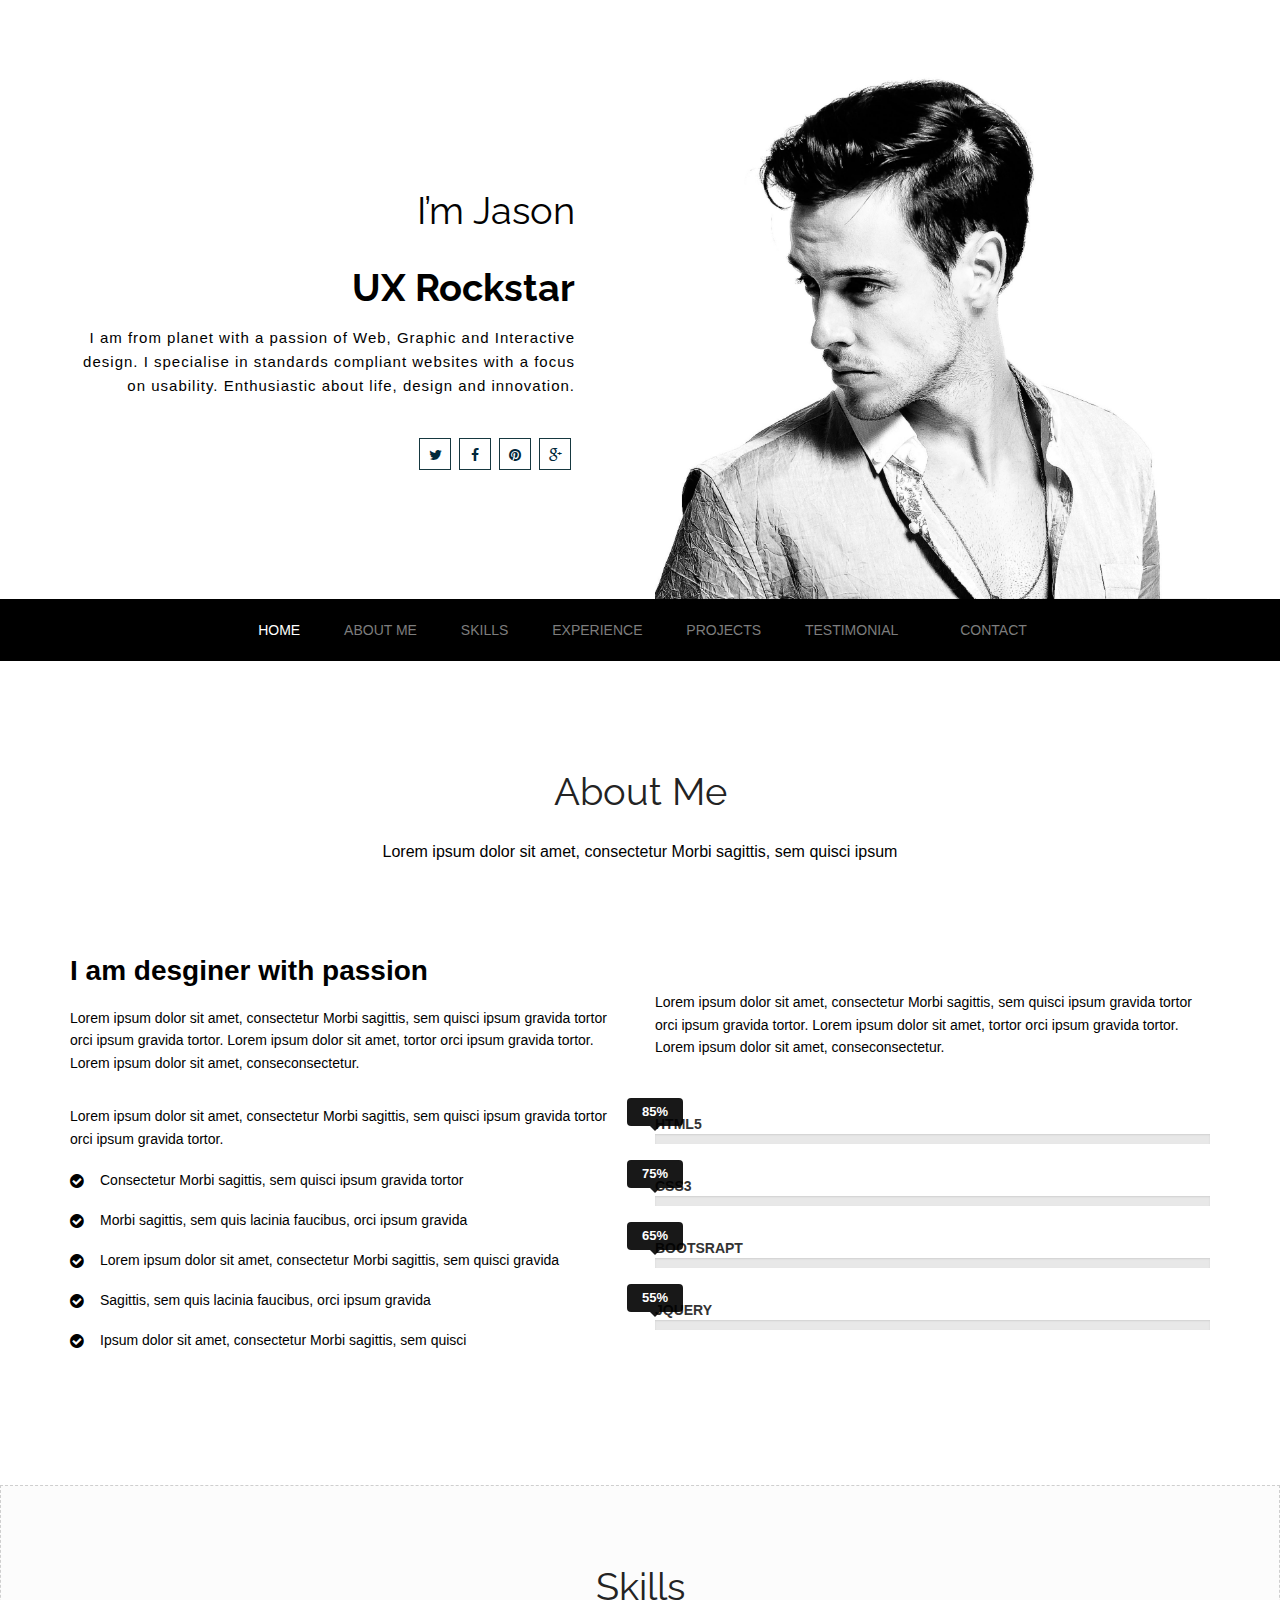
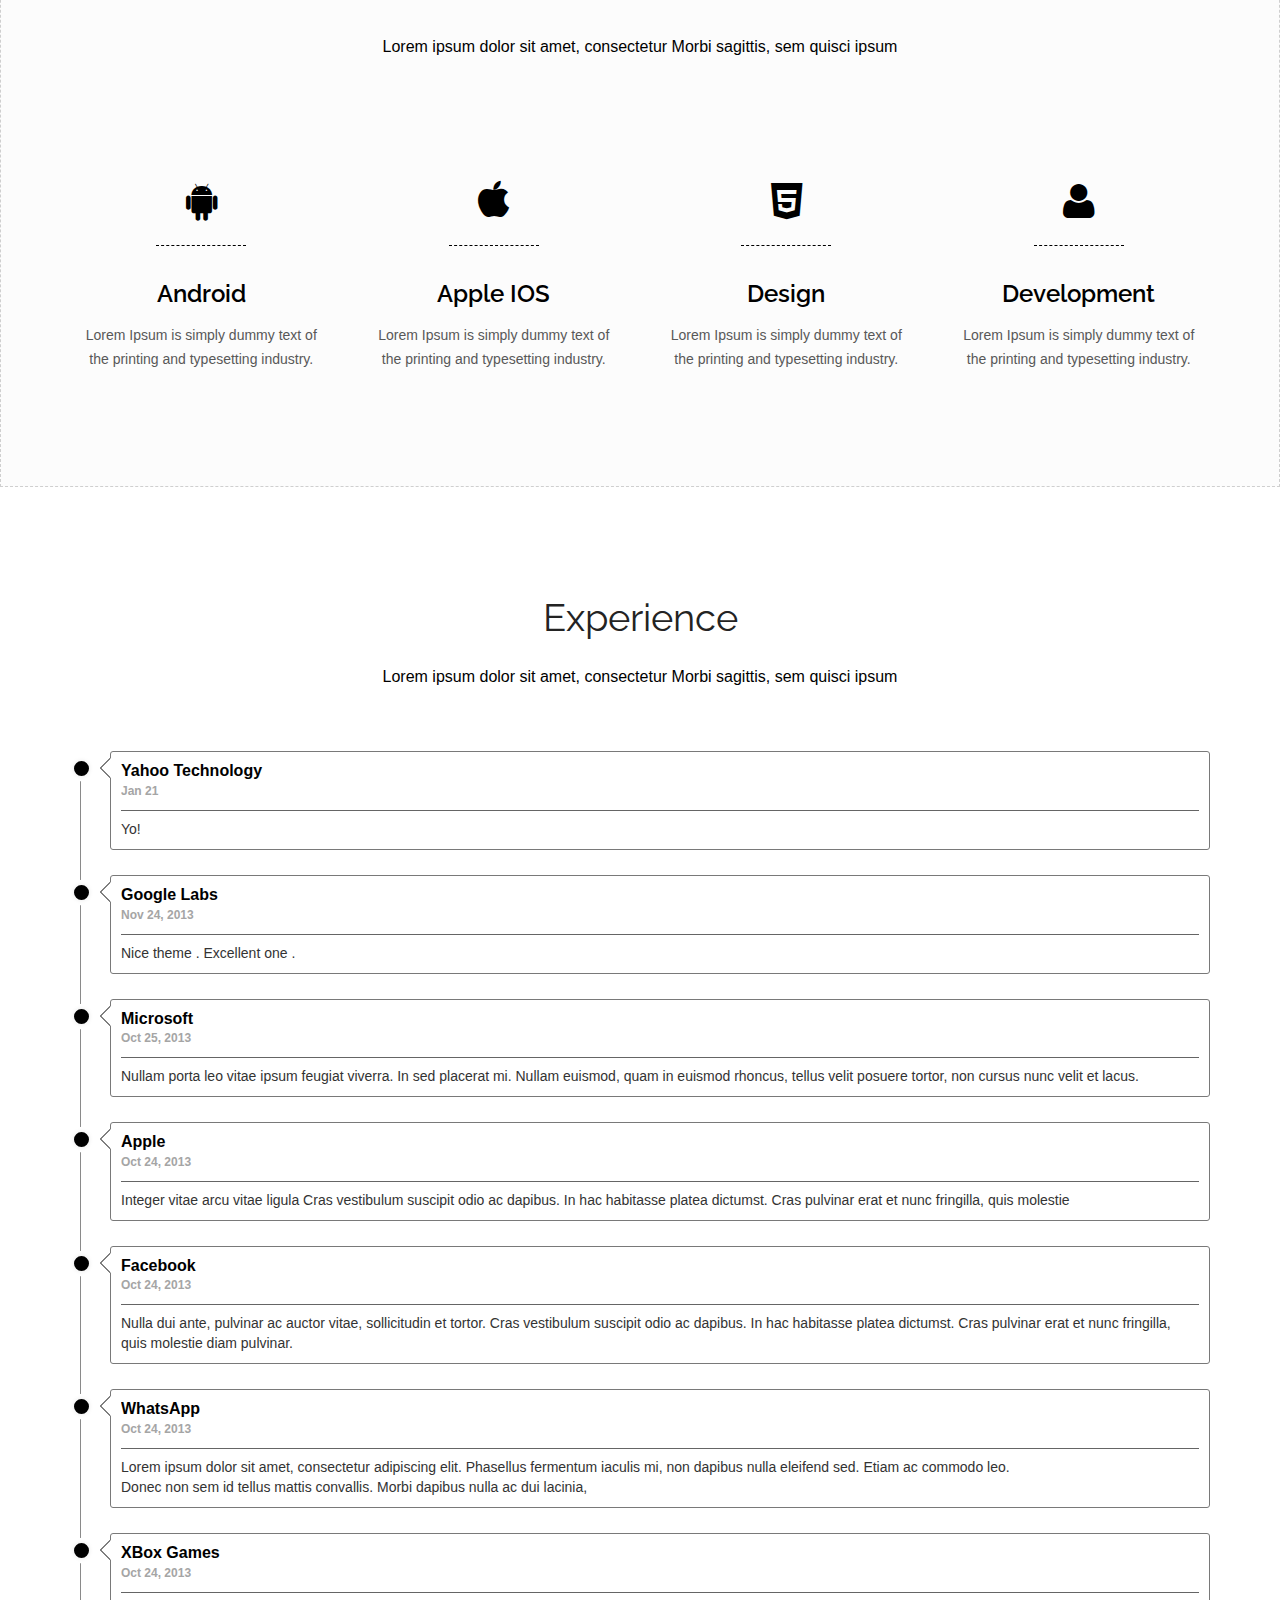
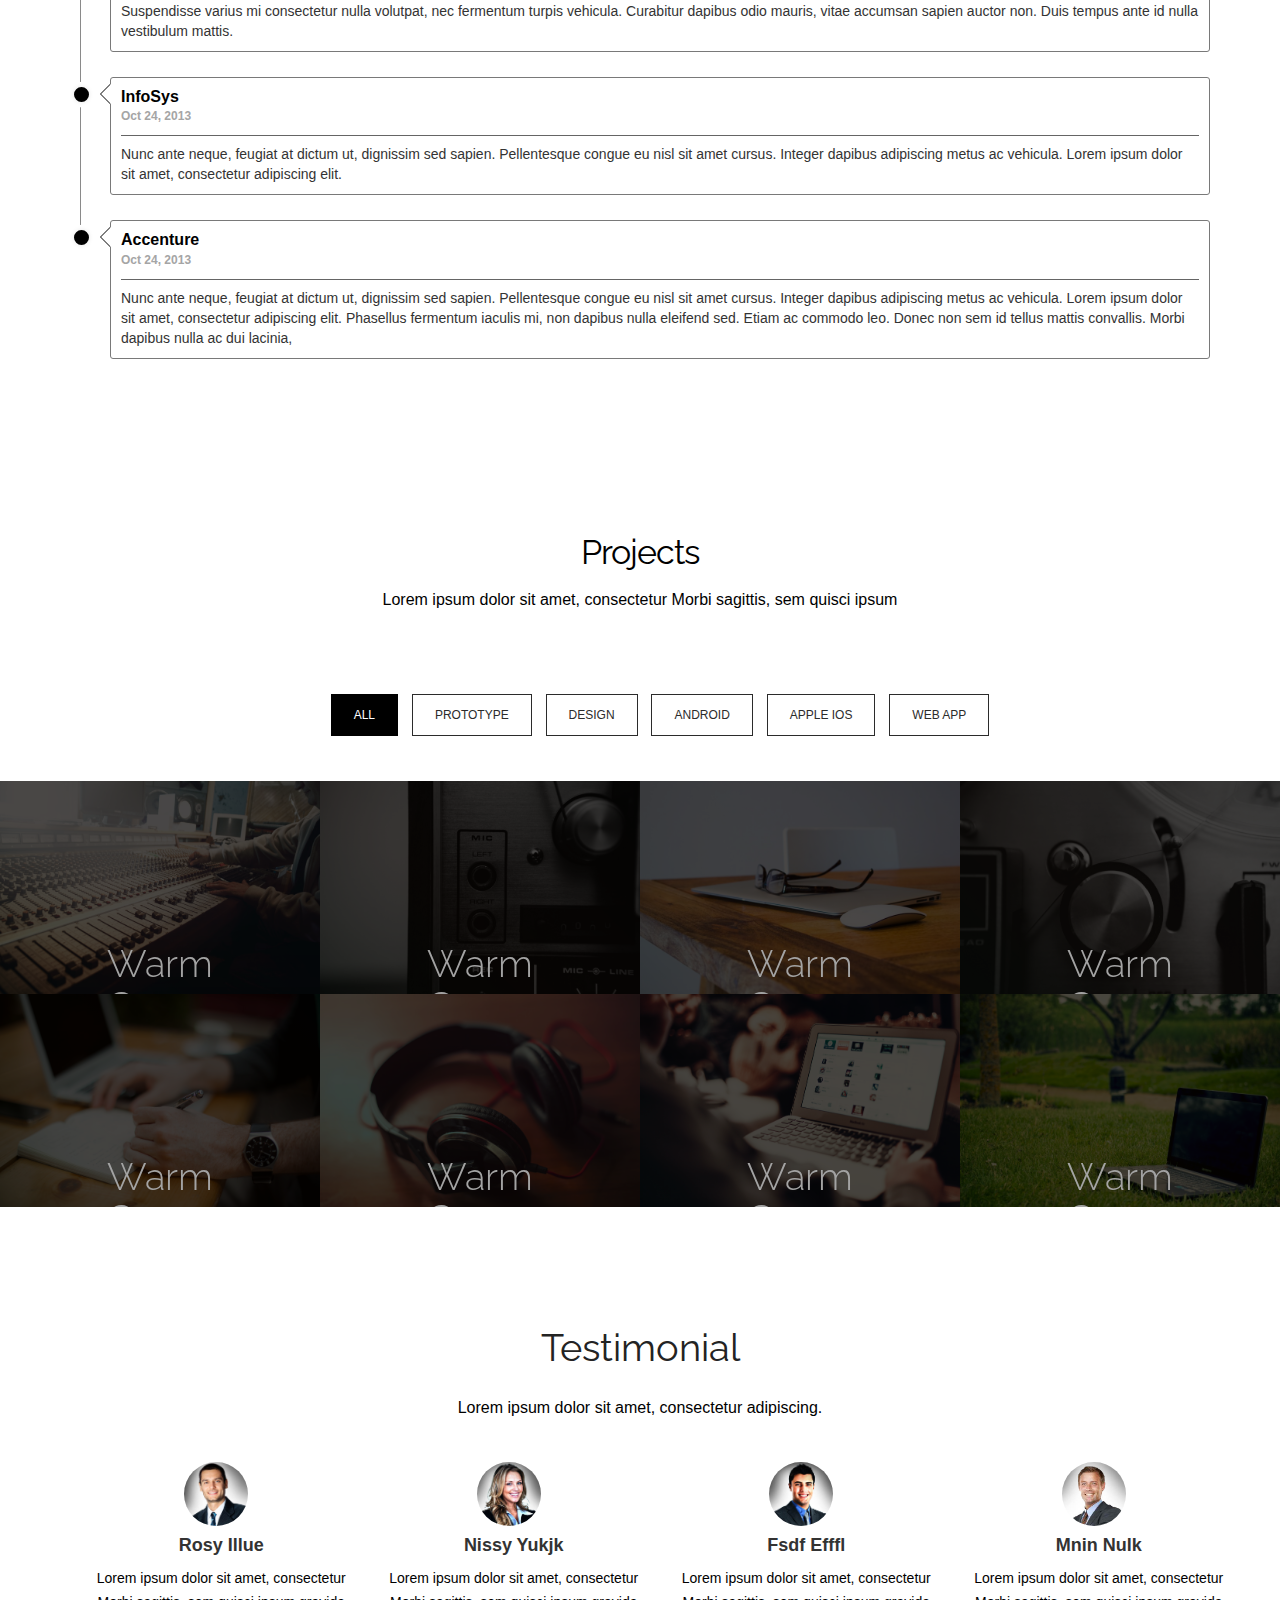
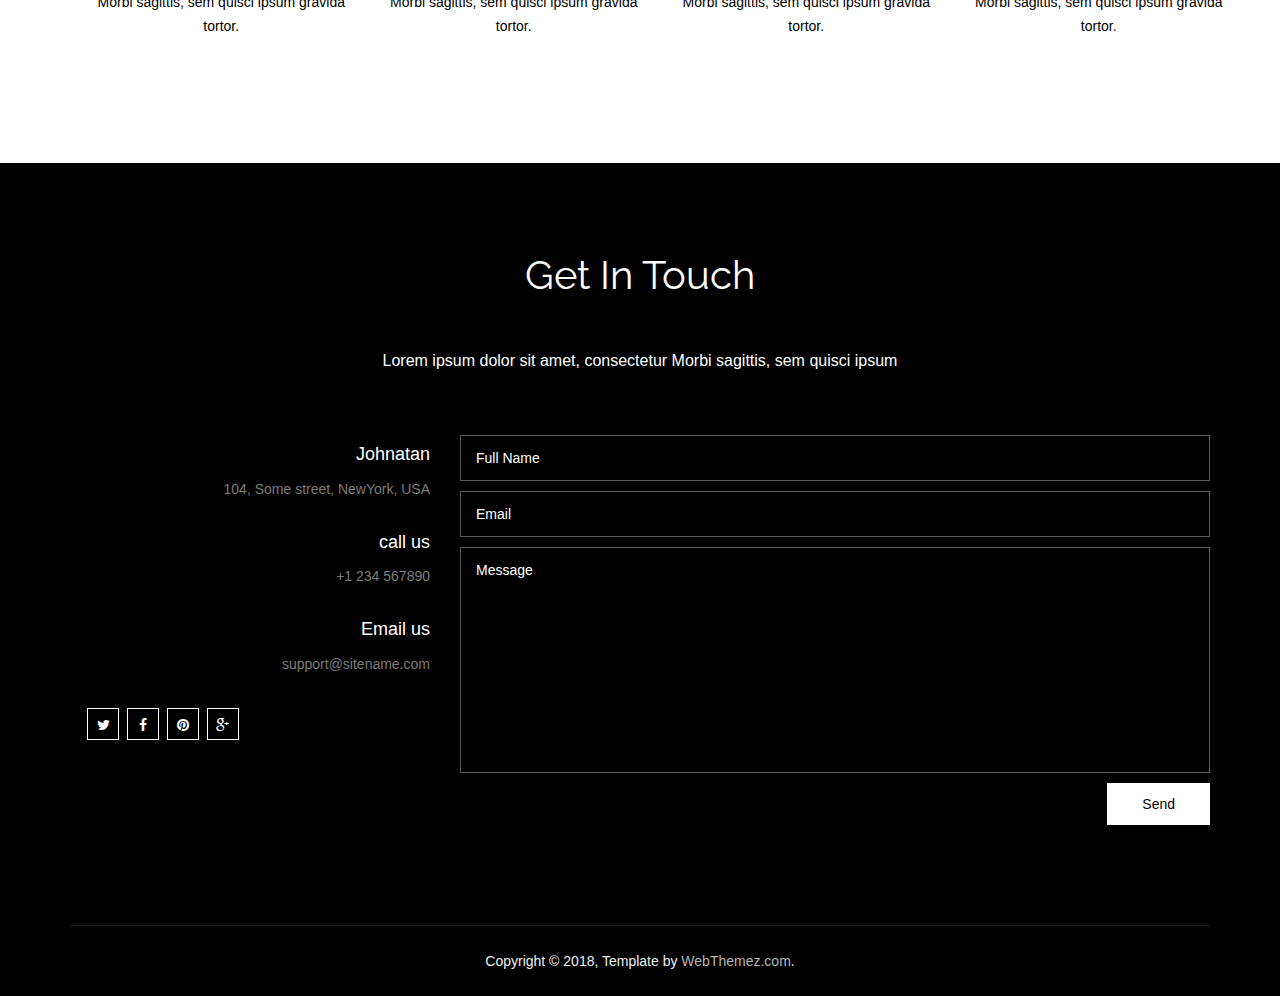
<file: alt_landing/best-creative-resume-template-winner/index.html>
<!doctype html>
<html>
<head>
<meta charset="utf-8">
<meta name="viewport" content="width=device-width, maximum-scale=1">
<title>Bootstrap Resume Template | Webthemez</title>
<link rel="icon" href="favicon.png" type="image/png">
<link href="css/bootstrap.min.css" rel="stylesheet" type="text/css">
<link rel="stylesheet" href="js/fancybox/jquery.fancybox.css" type="text/css" media="screen" />
<link href="css/style.css" rel="stylesheet" type="text/css"> 
<link href="css/font-awesome.css" rel="stylesheet" type="text/css"> 
<link href="css/animate.css" rel="stylesheet" type="text/css">
 
<!--[if lt IE 9]>
    <script src="js/respond-1.1.0.min.js"></script>
    <script src="js/html5shiv.js"></script>
    <script src="js/html5element.js"></script>
<![endif]-->
 
</head>
<body>

<!--Hero_Section-->
<section id="hero_section" class="top_cont_outer">
  <div class="hero_wrapper">
    <div class="container">
      <div class="hero_section">
        <div class="row">
          <div class="col-md-6">
		   
            <div class="top_left_cont intro zoomIn wow animated"> 
              <h2>I’m Jason<br> <strong>UX Rockstar</strong></h2>
              <p>
			  I am from planet with a passion of Web, Graphic and Interactive design. 
			  I specialise in standards compliant websites with a focus on usability.
              Enthusiastic about life, design and innovation. </p>
                <div class="underline"></div>             
              <ul class="social_links">
				<li class="twitter animated bounceIn wow delay-02s animated" style="visibility: visible; animation-name: bounceIn;"><a href="javascript:void(0)"><i class="fa fa-twitter"></i></a></li>
				<li class="facebook animated bounceIn wow delay-03s animated" style="visibility: visible; animation-name: bounceIn;"><a href="javascript:void(0)"><i class="fa fa-facebook"></i></a></li>
				<li class="pinterest animated bounceIn wow delay-04s animated" style="visibility: visible; animation-name: bounceIn;"><a href="javascript:void(0)"><i class="fa fa-pinterest"></i></a></li>
				<li class="gplus animated bounceIn wow delay-05s animated" style="visibility: visible; animation-name: bounceIn;"><a href="javascript:void(0)"><i class="fa fa-google-plus"></i></a></li> 
			  </ul> 
			  </div>
          </div> 
		  <div class="col-md-6">
		   <img alt="" src="img/profile-pic.jpg">
		  </div>
        </div>
      </div>
    </div>
  </div>
</section>
<!--Hero_Section--> 

<!--Header_section-->
<header id="header_wrapper"> 
    <div class="header_box">
    <!--  <div class="logo"><a href="#"><img src="img/logo.png" alt="logo"></a></div>-->
	  <nav class="navbar navbar-inverse" role="navigation">
      <div class="navbar-header">
        <button type="button" id="nav-toggle" class="navbar-toggle" data-toggle="collapse" data-target="#main-nav"> <span class="sr-only">Toggle navigation</span> <span class="icon-bar"></span> <span class="icon-bar"></span> <span class="icon-bar"></span> </button>
        </div>
	    <div id="main-nav" class="collapse navbar-collapse navStyle">
			<ul class="nav navbar-nav" id="mainNav">
			  <li class="active"><a href="#hero_section" class="scroll-link">Home</a></li>
			  <li><a href="#aboutUs" class="scroll-link">About Me</a></li>
			  <li><a href="#service" class="scroll-link">Skills</a></li>
			  <li><a href="#experience" class="scroll-link">Experience</a></li>
			  <li><a href="#Portfolio" class="scroll-link">Projects</a></li>
			  <li><a href="#team" class="scroll-link">Testimonial</a></li>
			  <li><a href="#contact" class="scroll-link">Contact</a></li>
			</ul>
      </div>
	 </nav>
    </div> 
</header>
<!--Header_section--> 

<section id="aboutUs"><!--Aboutus-->
<div class="inner_wrapper aboutUs-container fadeInLeft animated wow">
  <div class="container">
    <h2>About Me</h2>
	<h6>Lorem ipsum dolor sit amet, consectetur Morbi sagittis, sem quisci ipsum</h6>
    <div class="inner_section"> 
	  <div class="row">
						<div class="col-lg-12 about-us">
							<div class="row">
								<div class="col-md-6">
									<h3>I am desginer with passion</h3>
									<p>
										 Lorem ipsum dolor sit amet, consectetur Morbi sagittis, sem quisci ipsum gravida tortor orci ipsum gravida tortor. Lorem ipsum dolor sit amet, tortor orci ipsum gravida tortor. Lorem ipsum dolor sit amet, conseconsectetur.
									</p>
									<p>
										 Lorem ipsum dolor sit amet, consectetur Morbi sagittis, sem quisci ipsum gravida tortor orci ipsum gravida tortor.
									</p>
									<ul class="about-us-list">
										<li class="points">Consectetur Morbi sagittis, sem quisci ipsum gravida tortor</li>
										<li class="points">Morbi sagittis, sem quis lacinia faucibus, orci ipsum gravida </li>
										<li class="points">Lorem ipsum dolor sit amet, consectetur Morbi sagittis, sem quisci gravida </li>
                                        <li class="points">Sagittis, sem quis lacinia faucibus, orci ipsum gravida </li>
										<li class="points">Ipsum dolor sit amet, consectetur Morbi sagittis, sem quisci</li>
									</ul><!-- /.about-us-list -->
								 
								</div><!-- /.col-md-6 -->
								
							<div class="col-md-6"> <br/>
							<p>
										 Lorem ipsum dolor sit amet, consectetur Morbi sagittis, sem quisci ipsum gravida tortor orci ipsum gravida tortor. Lorem ipsum dolor sit amet, tortor orci ipsum gravida tortor. Lorem ipsum dolor sit amet, conseconsectetur.
									</p><br/><br/>
							        <div class="barWrapper">
									 <span class="progressText"><B>HTML5</B></span>
									<div class="progress">
									  <div class="progress-bar" role="progressbar" aria-valuenow="85" aria-valuemin="0" aria-valuemax="100" >   
											<span  class="popOver" data-toggle="tooltip" data-placement="top" title="85%"> </span>     
									</div>
									</div>

									<div class="barWrapper">
									 <span class="progressText"><B>CSS3</B></span>
									<div class="progress ">
									  <div class="progress-bar" role="progressbar" aria-valuenow="75" aria-valuemin="10" aria-valuemax="100" style="">
										 <span  class="popOver" data-toggle="tooltip" data-placement="top" title="75%"> </span>  
									  </div>
									  
									</div>
									</div>

									<div class="barWrapper">
									 <span class="progressText"><B>BOOTSRAPT</B></span>
									<div class="progress">
									  <div class="progress-bar" role="progressbar" aria-valuenow="65" aria-valuemin="0" aria-valuemax="100">
										 <span  class="popOver" data-toggle="tooltip" data-placement="top" title="65%"> </span>  
									  </div>
									</div>
									</div>
									<div class="barWrapper">
									 <span class="progressText"><B>JQUERY</B></span>
									<div class="progress">
									  <div class="progress-bar" role="progressbar" aria-valuenow="55" aria-valuemin="0" aria-valuemax="100">
											 <span  class="popOver" data-toggle="tooltip" data-placement="top" title="55%"> </span>  
									  </div>
									</div>
									</div> 

									</div>
							</div><!-- /.col-md-6 -->
							</div><!-- /.row -->	
						</div><!-- /.col-lg-12 -->
					</div>
      
    </div>
  </div> 
  </div>
</section>
<!--Aboutus--> 


<!--Service-->
<section  id="service">
  <div class="container">
    <h2>Skills</h2>
	<h6>Lorem ipsum dolor sit amet, consectetur Morbi sagittis, sem quisci ipsum</h6>
    <div class="service_wrapper">
      <div class="row">
        <div class="col-md-3">
		<div class="service_icon delay-03s animated wow  zoomIn"> <span><i class="fa fa-android"></i></span> </div>
          <div class="service_block">
            
            <h3 class="animated fadeInUp wow">Android</h3>
            <p class="animated fadeInDown wow">Lorem Ipsum is simply dummy text of the printing and typesetting industry. </p>
          </div>
        </div>
        <div class="col-md-3"> 
		<div class="service_icon icon2  delay-03s animated wow zoomIn"> <span><i class="fa fa-apple"></i></span> </div> 
		<div class="service_block">
            <h3 class="animated fadeInUp wow">Apple IOS</h3>
            <p class="animated fadeInDown wow">Lorem Ipsum is simply dummy text of the printing and typesetting industry.  </p>
          </div>
        </div>
        <div class="col-md-3">
		<div class="service_icon icon3  delay-03s animated wow zoomIn"> <span><i class="fa fa-html5"></i></span> </div>
          <div class="service_block">
            
            <h3 class="animated fadeInUp wow">Design</h3>
            <p class="animated fadeInDown wow">Lorem Ipsum is simply dummy text of the printing and typesetting industry.  </p>
          </div>
        </div>
		  <div class="col-md-3">
		<div class="service_icon icon3  delay-03s animated wow zoomIn"> <span><i class="fa fa-user"></i></span> </div>
          <div class="service_block">
            
            <h3 class="animated fadeInUp wow">Development</h3>
            <p class="animated fadeInDown wow">Lorem Ipsum is simply dummy text of the printing and typesetting industry.  </p>
          </div>
        </div>
      </div> 
    </div>
  </div>
</section>
<!--Service-->


 

<section id="experience" class="timeline">
<div class="container">
	 <h2>Experience</h2>
	<h6>Lorem ipsum dolor sit amet, consectetur Morbi sagittis, sem quisci ipsum</h6>
    <div class="qa-message-list" id="wallmessages">
    				<div class="message-item" id="m16">
						<div class="message-inner">
							<div class="message-head clearfix"> 
								<div class="user-detail">
									<h5 class="handle">Yahoo Technology</h5>
									<div class="post-meta">
										<div class="asker-meta">
											<span class="qa-message-what"></span>
											<span class="qa-message-when">
												<span class="qa-message-when-data">Jan 21</span>
											</span> 
										</div>
									</div>
								</div>
							</div>
							<div class="qa-message-content">
								Yo!
							</div>
					</div></div>
					
					<div class="message-item" id="m9">
						<div class="message-inner">
							<div class="message-head clearfix"> 
								<div class="user-detail">
									<h5 class="handle">Google Labs</h5>
									<div class="post-meta">
										<div class="asker-meta">
											<span class="qa-message-what"></span>
											<span class="qa-message-when">
												<span class="qa-message-when-data">Nov 24, 2013</span>
											</span> 
										</div>
									</div>
								</div>
							</div>
							<div class="qa-message-content">
								Nice theme . Excellent one .
							</div>
					</div></div>
					
					<div class="message-item" id="m7">
						<div class="message-inner">
							<div class="message-head clearfix"> 
								<div class="user-detail">
									<h5 class="handle">Microsoft</h5>
									<div class="post-meta">
										<div class="asker-meta">
											<span class="qa-message-what"></span>
											<span class="qa-message-when">
												<span class="qa-message-when-data">Oct 25, 2013</span>
											</span> 
										</div>
									</div>
								</div>
							</div>
							<div class="qa-message-content">
								Nullam porta leo vitae ipsum feugiat viverra. In sed placerat mi. Nullam euismod, quam in euismod rhoncus, tellus velit posuere tortor, non cursus nunc velit et lacus.
							</div>
					</div></div>
					
					<div class="message-item" id="m6">
						<div class="message-inner">
							<div class="message-head clearfix"> 
								<div class="user-detail">
									<h5 class="handle">Apple</h5>
									<div class="post-meta">
										<div class="asker-meta">
											<span class="qa-message-what"></span>
											<span class="qa-message-when">
												<span class="qa-message-when-data">Oct 24, 2013</span>
											</span> 
										</div>
									</div>
								</div>
							</div>
							<div class="qa-message-content">
								Integer vitae arcu vitae ligula Cras vestibulum suscipit odio ac dapibus. In hac habitasse platea dictumst. Cras pulvinar erat et nunc fringilla, quis molestie
							</div>
					</div></div>
					
					<div class="message-item" id="m5">
						<div class="message-inner">
							<div class="message-head clearfix"> 
								<div class="user-detail">
									<h5 class="handle">Facebook</h5>
									<div class="post-meta">
										<div class="asker-meta">
											<span class="qa-message-what"></span>
											<span class="qa-message-when">
												<span class="qa-message-when-data">Oct 24, 2013</span>
											</span> 
										</div>
									</div>
								</div>
							</div>
							<div class="qa-message-content">
								Nulla dui ante, pulvinar ac auctor vitae, sollicitudin et tortor. Cras vestibulum suscipit odio ac dapibus. In hac habitasse platea dictumst. Cras pulvinar erat et nunc fringilla, quis molestie diam pulvinar.
							</div>
					</div></div>
					
					<div class="message-item" id="m4">
						<div class="message-inner">
							<div class="message-head clearfix"> 
								<div class="user-detail">
									<h5 class="handle">WhatsApp</h5>
									<div class="post-meta">
										<div class="asker-meta">
											<span class="qa-message-what"></span>
											<span class="qa-message-when">
												<span class="qa-message-when-data">Oct 24, 2013</span>
											</span> 
										</div>
									</div>
								</div>
							</div>
							<div class="qa-message-content">
								Lorem ipsum dolor sit amet, consectetur adipiscing elit. Phasellus fermentum iaculis mi, non dapibus nulla eleifend sed. Etiam ac commodo leo. <br>
Donec non sem id tellus mattis convallis. Morbi dapibus nulla ac dui lacinia,
							</div>
					</div></div>
					
					<div class="message-item" id="m3">
						<div class="message-inner">
							<div class="message-head clearfix"> 
								<div class="user-detail">
									<h5 class="handle">XBox Games</h5>
									<div class="post-meta">
										<div class="asker-meta">
											<span class="qa-message-what"></span>
											<span class="qa-message-when">
												<span class="qa-message-when-data">Oct 24, 2013</span>
											</span> 
										</div>
									</div>
								</div>
							</div>
							<div class="qa-message-content">
								Suspendisse varius mi consectetur nulla volutpat, nec fermentum turpis vehicula. Curabitur dapibus odio mauris, vitae accumsan sapien auctor non. Duis tempus ante id nulla vestibulum mattis.
							</div>
					</div></div>
					
					<div class="message-item" id="m2">
						<div class="message-inner">
							<div class="message-head clearfix"> 
								<div class="user-detail">
									<h5 class="handle">InfoSys</h5>
									<div class="post-meta">
										<div class="asker-meta">
											<span class="qa-message-what"></span>
											<span class="qa-message-when">
												<span class="qa-message-when-data">Oct 24, 2013</span>
											</span> 
										</div>
									</div>
								</div>
							</div>
							<div class="qa-message-content">
								Nunc ante neque, feugiat at dictum ut, dignissim sed sapien. Pellentesque congue eu nisl sit amet cursus. Integer dapibus adipiscing metus ac vehicula. Lorem ipsum dolor sit amet, consectetur adipiscing elit.
							</div>
					</div></div>
					
					<div class="message-item" id="m1">
						<div class="message-inner">
							<div class="message-head clearfix"> 
								<div class="user-detail">
									<h5 class="handle">Accenture</h5>
									<div class="post-meta">
										<div class="asker-meta">
											<span class="qa-message-what"></span>
											<span class="qa-message-when">
												<span class="qa-message-when-data">Oct 24, 2013</span>
											</span> 
										</div>
									</div>
								</div>
							</div>
							<div class="qa-message-content">
								Nunc ante neque, feugiat at dictum ut, dignissim sed sapien. Pellentesque congue eu nisl sit amet cursus. Integer dapibus adipiscing metus ac vehicula. Lorem ipsum dolor sit amet, consectetur adipiscing elit. Phasellus fermentum iaculis mi, non dapibus nulla eleifend sed. Etiam ac commodo leo. Donec non sem id tellus mattis convallis. Morbi dapibus nulla ac dui lacinia,
							</div>
					</div></div>
					
				</div>
</div>
</section>
		  
 <!-- Portfolio -->
<section id="Portfolio" class="content"> 
  
  <!-- Container -->
  <div class="container portfolio_title"> 
    
    <!-- Title -->
    <div class="section-title">
      <h2>Projects</h2>
	<h6>Lorem ipsum dolor sit amet, consectetur Morbi sagittis, sem quisci ipsum</h6>
	  
    </div>
    <!--/Title --> 
    
  </div>
  <!-- Container -->
  
  <div class="portfolio-top"></div>
  
  <!-- Portfolio Filters -->
  <div class="portfolio"> 
    
    <div id="filters" class="sixteen columns">
      <ul class="clearfix">
        <li><a id="all" href="#" data-filter="*" class="active">
          <h5>All</h5>
          </a></li>
        <li><a class="" href="#" data-filter=".prototype">
          <h5>Prototype</h5>
          </a></li>
        <li><a class="" href="#" data-filter=".design">
          <h5>Design</h5>
          </a></li>
        <li><a class="" href="#" data-filter=".android">
          <h5>Android</h5>
          </a></li>
        <li><a class="" href="#" data-filter=".appleIOS">
          <h5>Apple IOS</h5>
          </a></li>
        <li><a class="" href="#" data-filter=".web">
          <h5>Web App</h5>
          </a></li>
      </ul>
    </div>
    <!--/Portfolio Filters --> 
    
    <!-- Portfolio Wrapper -->
    <div class="isotope fadeInLeft animated wow grid" style="position: relative; overflow: hidden; height: 480px;" id="portfolio_wrapper">  
      <!-- Portfolio Item -->
      <figure style="position: absolute; left: 0px; top: 0px; transform: translate3d(0px, 0px, 0px) scale3d(1, 1, 1); width: 337px; opacity: 1;" class="portfolio-item one-four   appleIOS isotope-item effect-oscar">
	   
        <div class="portfolio_img"> 
		<img src="img/portfolio_pic1.jpg"  alt="Portfolio 1"> </div> 
			<figcaption>		
				<div>
				  <a href="img/portfolio_pic1.jpg" class="fancybox"> 
					<h2>Warm <span>Oscar</span></h2> 
				  </a>
				</div>
			</figcaption>
        </figure>
      <!--/Portfolio Item --> 
      
      <!-- Portfolio Item-->
      <figure style="position: absolute; left: 0px; top: 0px; transform: translate3d(337px, 0px, 0px) scale3d(1, 1, 1); width: 337px; opacity: 1;" class="portfolio-item one-four  design isotope-item effect-oscar">
        <div class="portfolio_img"> <img src="img/portfolio_pic2.jpg" alt="Portfolio 1"> </div>
        	<figcaption>		
				<div>
				  <a href="img/portfolio_pic2.jpg" class="fancybox"> 
					<h2>Warm <span>Oscar</span></h2> 
				  </a>
				</div>
			</figcaption>
        </figure>
      <!--/Portfolio Item --> 
      
      <!-- Portfolio Item -->
      <figure style="position: absolute; left: 0px; top: 0px; transform: translate3d(674px, 0px, 0px) scale3d(1, 1, 1); width: 337px; opacity: 1;" class="portfolio-item one-four  design  isotope-item effect-oscar">
        <div class="portfolio_img"> <img src="img/portfolio_pic3.jpg" alt="Portfolio 1"> </div>
       <figcaption>		
				<div>
				  <a href="img/portfolio_pic3.jpg" class="fancybox"> 
					<h2>Warm <span>Oscar</span></h2> 
				  </a>
				</div>
			</figcaption>
        </figure>
      <!--/Portfolio Item--> 
      
      <!-- Portfolio Item-->
      <figure style="position: absolute; left: 0px; top: 0px; transform: translate3d(1011px, 0px, 0px) scale3d(1, 1, 1); width: 337px; opacity: 1;" class="portfolio-item one-four  android  prototype web isotope-item effect-oscar">
        <div class="portfolio_img"> <img src="img/portfolio_pic4.jpg" alt="Portfolio 1"> </div>
         <figcaption>		
				<div>
				  <a href="img/portfolio_pic4.jpg" class="fancybox"> 
					<h2>Warm <span>Oscar</span></h2> 
				  </a>
				</div>
			</figcaption>
      </figure>
      <!-- Portfolio Item --> 
      
      <!-- Portfolio Item -->
      <figure style="position: absolute; left: 0px; top: 0px; transform: translate3d(0px, 240px, 0px) scale3d(1, 1, 1); width: 337px; opacity: 1;" class="portfolio-item one-four  design isotope-item effect-oscar">
        <div class="portfolio_img"> <img src="img/portfolio_pic5.jpg" alt="Portfolio 1"> </div>
       <figcaption>		
				<div>
				  <a href="img/portfolio_pic5.jpg" class="fancybox"> 
					<h2>Warm <span>Oscar</span></h2> 
				  </a>
				</div>
			</figcaption>
      </figure>
      <!--/Portfolio Item --> 
      
      <!-- Portfolio Item -->
      <figure style="position: absolute; left: 0px; top: 0px; transform: translate3d(337px, 240px, 0px) scale3d(1, 1, 1); width: 337px; opacity: 1;" class="portfolio-item one-four  web isotope-item effect-oscar">
        <div class="portfolio_img"> <img src="img/portfolio_pic6.jpg" alt="Portfolio 1"> </div>
       <figcaption>		
				<div>
				  <a href="img/portfolio_pic6.jpg" class="fancybox"> 
					<h2>Warm <span>Oscar</span></h2> 
				  </a>
				</div>
			</figcaption>
      </figure>
      <!--/Portfolio Item --> 
      
      <!-- Portfolio Item  -->
      <figure style="position: absolute; left: 0px; top: 0px; transform: translate3d(674px, 240px, 0px) scale3d(1, 1, 1); width: 337px; opacity: 1;" class="portfolio-item one-four  design web isotope-item effect-oscar">
        <div class="portfolio_img"> <img src="img/portfolio_pic7.jpg" alt="Portfolio 1"> </div>       
       <figcaption>		
				<div>
				  <a href="img/portfolio_pic7.jpg" class="fancybox"> 
					<h2>Warm <span>Oscar</span></h2> 
				  </a>
				</div>
			</figcaption>
       </figure>
      <!--/Portfolio Item --> 
      
      <!-- Portfolio Item -->
      <figure style="position: absolute; left: 0px; top: 0px; transform: translate3d(1011px, 240px, 0px) scale3d(1, 1, 1); width: 337px; opacity: 1;" class="portfolio-item one-four   android isotope-item effect-oscar">
        <div class="portfolio_img"> <img src="img/portfolio_pic8.jpg" alt="Portfolio 1"> </div>       
      <figcaption>		
				<div>
				  <a href="img/portfolio_pic8.jpg" class="fancybox"> 
					<h2>Warm <span>Oscar</span></h2> 
				  </a>
				</div>
			</figcaption>
        </figure>
      <!--/Portfolio Item --> 
      
    </div>
    <!--/Portfolio Wrapper --> 
    
  </div>
  <!--/Portfolio Filters -->
  
  <div class="portfolio_btm"></div>
  
  
  <div id="project_container">
    <div class="clear"></div>
    <div id="project_data"></div>
  </div>
 
  
</section>
<!--/Portfolio --> 


<section class="page_section team" id="team"><!--main-section team-start-->
  <div class="container">
    <h2>Testimonial</h2>
    <h6>Lorem ipsum dolor sit amet, consectetur adipiscing.</h6>
	  	
		<div id="team" name="team">
  <div class="container">
    <div class="row centered">
      
      <div class="col-md-3 centered"> <img class="img img-circle lt-box" src="img/team01.jpg" height="120px" width="120px" alt="">
        <div class="rt-box"><h4><strong>Rosy Illue</strong></h4>
        <p>Lorem ipsum dolor sit amet, consectetur Morbi sagittis, sem quisci ipsum gravida tortor.</p><br/>
		</div>
       </div>
         <div class="col-md-3 centered"> <img class="img img-circle lt-box" src="img/team02.jpg" height="120px" width="120px" alt="">
        <div class="rt-box"><h4><strong>Nissy Yukjk</strong></h4>
        <p>Lorem ipsum dolor sit amet, consectetur Morbi sagittis, sem quisci ipsum gravida tortor.</p><br/>
		</div>
       </div>
	      <div class="col-md-3 centered"> <img class="img img-circle lt-box" src="img/team03.jpg" height="120px" width="120px" alt="">
        <div class="rt-box"><h4><strong>Fsdf Efffl</strong></h4>
        <p>Lorem ipsum dolor sit amet, consectetur Morbi sagittis, sem quisci ipsum gravida tortor.</p><br/>
		</div>
       </div>
	      <div class="col-md-3 centered"> <img class="img img-circle lt-box" src="img/team04.jpg" height="120px" width="120px" alt="">
        <div class="rt-box"><h4><strong>Mnin Nulk</strong></h4>
        <p>Lorem ipsum dolor sit amet, consectetur Morbi sagittis, sem quisci ipsum gravida tortor.</p><br/>
		</div>
       </div>
   
    </div>
  </div>
  <!-- row --> 
</div>
	</div>
</section>
<!--/Team-->
<!--Footer-->
<footer class="footer_wrapper" id="contact">
  <div class="container">
    <section class="page_section contact" id="contact">
      <div class="contact_section">
        <h2>Get In Touch</h2>
	<h6>Lorem ipsum dolor sit amet, consectetur Morbi sagittis, sem quisci ipsum</h6>
     
      </div>
      <div class="row">
        <div class="col-lg-4 wow fadeInLeft">	
		 <div class="contact_info">
                            <div class="detail">
                                <h4>Johnatan</h4>
                                <p>104, Some street, NewYork, USA</p>
                            </div>
                            <div class="detail">
                                <h4>call us</h4>
                                <p>+1 234 567890</p>
                            </div>
                            <div class="detail">
                                <h4>Email us</h4>
                                <p>support@sitename.com</p>
                            </div> 
                        </div>
       		  
			  
          
          <ul class="social_links">
            <li class="twitter animated bounceIn wow delay-02s"><a href="javascript:void(0)"><i class="fa fa-twitter"></i></a></li>
            <li class="facebook animated bounceIn wow delay-03s"><a href="javascript:void(0)"><i class="fa fa-facebook"></i></a></li>
            <li class="pinterest animated bounceIn wow delay-04s"><a href="javascript:void(0)"><i class="fa fa-pinterest"></i></a></li>
            <li class="gplus animated bounceIn wow delay-05s"><a href="javascript:void(0)"><i class="fa fa-google-plus"></i></a></li> 
          </ul>
        </div>
        <div class="col-lg-8 wow fadeInLeft delay-06s">
         	  <!--NOTE: Update your email Id in "contact_me.php" file in order to receive emails from your contact form-->
        
		<form name="sentMessage" id="contactForm"  novalidate> 
		 <div class="control-group">
                    <div class="controls">
			<input type="text" class="form-control" 
			   	   placeholder="Full Name" id="name" required
			           data-validation-required-message="Please enter your name" />
			  <p class="help-block"></p>
		   </div>
	         </div> 	
                <div class="control-group">
                  <div class="controls">
			<input type="email" class="form-control" placeholder="Email" 
			   	            id="email" required
			   		   data-validation-required-message="Please enter your email" />
		</div>
	    </div> 	
			  
               <div class="control-group">
                 <div class="controls">
				 <textarea rows="10" cols="100" class="form-control" 
                       placeholder="Message" id="message" required
		       data-validation-required-message="Please enter your message" minlength="5" 
                       data-validation-minlength-message="Min 5 characters" 
                        maxlength="999" style="resize:none"></textarea>
		</div>
               </div> 		 
	     <div id="success"> </div> <!-- For success/fail messages -->
	    <button type="submit" class="btn btn-primary pull-right">Send</button><br />
          </form>
        </div>
      </div>
    </section>
  </div>
  <div class="container">
    <div class="footer_bottom"><span>Copyright © 2018,    Template by <a href="https://webthemez.com/free-bootstrap-templates/">WebThemez.com</a>. </span> </div>
  </div>
</footer>

<script type="text/javascript" src="js/jquery-1.11.0.min.js"></script>
<script type="text/javascript" src="js/bootstrap.min.js"></script>
<script type="text/javascript" src="js/jquery-scrolltofixed.js"></script>
<script type="text/javascript" src="js/jquery.nav.js"></script> 
<script type="text/javascript" src="js/jquery.easing.1.3.js"></script>
<script type="text/javascript" src="js/jquery.isotope.js"></script>
<script src="js/fancybox/jquery.fancybox.pack.js" type="text/javascript"></script> 
<script type="text/javascript" src="js/wow.js"></script> 
 <script src="contact/jqBootstrapValidation.js"></script>
 <script src="contact/contact_me.js"></script>
<script type="text/javascript" src="js/custom.js"></script>

</body>
</html>
</file>
<file: alt_landing/best-creative-resume-template-winner/css/style.css>
/*
Author: http://webthemez.com 
*/
@charset "utf-8";
@import url(http://fonts.googleapis.com/css?family=Raleway:800,700,400);
@import url(http://fonts.googleapis.com/css?family=Signika:400,600);

/* Reset
---------------------------------*/
ul {
    list-style: none;
}

.figure {
    margin: 0px;
}

img {
    max-width: 100%;
}

a, a:hover, a:active {
    outline: 0px !important;
	text-decoration:none;
}
.clear {
    clear: both;
    display: block;
    overflow: hidden;
    visibility: hidden;
    width: 0;
    height: 0;
}
.clearfix:before,
.clearfix:after {
    content: '\0020';
    display: block;
    overflow: hidden;
    visibility: hidden;
    width: 0;
    height: 0;
}

.clearfix:after {
    clear: both;
} 
/* Common style */
.grid figure {
	position: relative;
	float: left;
	overflow: hidden;
	margin: 10px 1%;
	min-width: 320px;
	max-width: 480px;
	max-height: 360px;
	width: 48%;
	background: #3085a3;
	text-align: center;
	cursor: pointer;
}

.grid figure img {
	position: relative;
	display: block;
	min-height: 100%;
	max-width: 100%;
	opacity: 0.8;
}

.grid figure figcaption {
	padding: 2em;
	color: #fff;
	text-transform: uppercase;
	font-size: 1.25em;
	-webkit-backface-visibility: hidden;
	backface-visibility: hidden;
}

.grid figure figcaption::before,
.grid figure figcaption::after {
	pointer-events: none;
}

.grid figure figcaption,
.grid figure figcaption > a {
	position: absolute;
	top: 0;
	left: 0;
	width: 100%;
	height: 100%;
}

/* Anchor will cover the whole item by default */
/* For some effects it will show as a button */
.grid figure figcaption > a {
	z-index: 1000;
	text-indent: 200%;
	white-space: nowrap;
	font-size: 0;
	opacity: 0;
}

.grid figure h2 {
	word-spacing: -0.15em;
	font-weight: 300;
}

.grid figure h2 span {
	font-weight: 800;
}

.grid figure h2,
.grid figure p {
	margin: 0;
}

.grid figure p {
	/* letter-spacing: 1px; */
	font-size: 68.5%;
}

/*---------------*/
/***** Oscar *****/
/*---------------*/

figure.effect-oscar {
	background: -webkit-linear-gradient(45deg, #22682a 0%, #9b4a1b 40%, #3a342a 100%);
	background: linear-gradient(45deg, #22682a 0%,#9b4a1b 40%,#3a342a 100%);
}

figure.effect-oscar img {
	opacity: 0.9;
	-webkit-transition: opacity 0.35s;
	transition: opacity 0.35s;
}

figure.effect-oscar figcaption {
	padding: 3em;
	background-color: rgba(0, 0, 0, 0.7);
	-webkit-transition: background-color 0.35s;
	transition: background-color 0.35s;
}

figure.effect-oscar figcaption::before {
	position: absolute;
	top: 30px;
	right: 30px;
	bottom: 30px;
	left: 30px;
	border: 1px solid #ffffff;
	content: '';
}

figure.effect-oscar h2 {
	margin: 12% 0 10px 0;
	-webkit-transition: -webkit-transform 0.35s;
	transition: transform 0.35s;
	-webkit-transform: translate3d(0,100%,0);
	transform: translate3d(0,100%,0);
	color:#A3A3A3;
}

figure.effect-oscar figcaption::before,
figure.effect-oscar p {
	opacity: 0;
	-webkit-transition: opacity 0.35s, -webkit-transform 0.35s;
	transition: opacity 0.35s, transform 0.35s;
	-webkit-transform: scale(0);
	transform: scale(0);
}

figure.effect-oscar:hover h2 {
	-webkit-transform: translate3d(0,0,0);
	transform: translate3d(0,0,0);
	color: #ffffff;
}

figure.effect-oscar:hover figcaption::before,
figure.effect-oscar:hover p {
	opacity: 1;
	-webkit-transform: scale(1);
	transform: scale(1);
	color: #ffffff;+++++++
}

figure.effect-oscar:hover figcaption {
	background-color: rgba(58, 52, 42, 0.53);
}

figure.effect-oscar:hover img {
	opacity: 0.4;
}
.page_section.contact h6 {
    color: #fff;
}
/* Styles
---------------------------------*/
body {
    background: #ffffff;
    font-family: 'Open Sans', sans-serif;
    font-size: 14px;
    font-weight: normal;
    /* color: #888888; */
    margin: 0;
}

h2 {
    font-size: 38px;
    color: #232323;
    font-family: 'Raleway', sans-serif;
    font-weight: normal;
    margin: 0px 0 25px 0;
    text-align: center;
    text-transform: capitalize;
}

h3 {
    font-family: 'Open Sans', sans-serif;
    font-weight: 600;
    color: #ffffff;
    font-size: 18px;
    margin: 0 0 5px 0;
}

h6 {
    font-size: 16px;
    color: #000;
    font-family: 'Open Sans', sans-serif;
    font-weight: 400;
    text-align: center;
    margin: 0 0 60px 0;
    line-height: 28px;
}

p {
    line-height: 24px;
    margin: 0;
    color: #000;
}

/* Header Styles
---------------------------------*/

#header_wrapper {
    background: rgb(0, 0, 0);
    padding: 5px 0px;
    /* border-bottom: 1px solid #383838; */
}

.header_box {
    position: relative;
}

.logo {
    float: left;
    margin-top: 8px;
	position: relative;
	z-index: 2;
}

.res-nav_click {
    display: none;
}
	

/* Nav Styles
---------------------------------*/
#main-nav {
    width: 100%;
    text-align: center;
    border-color: #616161;
}
.navbar-inverse {
    background-color: transparent;
    border-color: transparent;
}

.navbar {
    min-height: 40px;
    margin-bottom: 0px;
    text-align: center;
}

.navbar-inverse .navbar-nav > li > a {
    color: #7d7d7d;
}

.navStyle {
    float: right;
}

.navStyle ul {
    list-style: none;
    padding: 0px;
    float: initial;
    text-align: center;
    margin: 0 auto;
}

.navStyle ul li {
    display: inline-block;
    margin: 0 5px;
    float: initial;
}

.navStyle ul li:first-child {
	/*margin:0px;*/;
}

.navStyle ul li:last-child {
    margin: 0 0 0 23px;
}

.navStyle ul li a {
    display: block;
    font-size: 14px;
    color: #235360;
    text-decoration: none;
    text-transform: uppercase;
    font-weight: 400;
    transition: all 0.2s ease-in-out;
    -moz-transition: all 0.2s ease-in-out;
    -webkit-transition: all 0.2s ease-in-out;
}

.navStyle ul li a:hover {
    color: #03a9f4;
}

.navStyle > li > a:hover, .nav > li > a:focus {
    text-decoration: none;
    color: #ED5441;
    background-color: transparent;
}

.navbar-inverse .navbar-nav > li > a:hover, .navbar-inverse .navbar-nav > li > a:focus {
    color: #ffffff;
    background-color: transparent;
}

.navbar-inverse .navbar-nav > .active > a, .navbar-inverse .navbar-nav > .active > a:hover, .navbar-inverse .navbar-nav > .active > a:focus {
    color: #ffffff;
    background-color: transparent;
}

.navStyle > li.active > a,
.navStyle > li.active > a:hover {
    text-decoration: none;
    color: #ED5441;
    background-color: transparent;
}

.borderLeft {
    border-left: 1px solid #DADADA;
}

.borderTop {
    margin-top: 30px;
    border-top: 1px solid #DADADA;
}

.mrgTop {
    margin-top: 30px;
}
.form-control{padding: 12px 15px;border-color: #5a5a5a;border-radius: 0;color: #dedede;background: #000;height: auto;}
.btn-primary {
    color: #000000;
    background-color: #ffffff;
    border-color: #ffffff;
    padding: 10px 34px;
    border-radius: 0;
}
.btn-primary:hover{
    background-color: rgba(255, 255, 255, 0.8);
    border-color: rgba(255, 255, 255, 0.85);
    color: #232323;
}
/* Top_content
---------------------------------*/
.hero_section img{
	width:100%;
}
.top_cont_outer {
    position: relative;
    /* height: 750px; */
    background: url('../img/home2.jpg') no-repeat;
    background-size: cover;
    background: #fff;
}
.top_cont_outer:before{/* content:''; */position:absolute;top:0;width:100%;z-index:5;/* background: rgba(25, 25, 25, 0.7); */height:100%;bottom:0;}
.hero_section {
    position: relative;
    padding-top: 72px;
    z-index: 5;
}

.white_pad {
    position: relative;
    right: 0px;
    bottom: 0px;
}

.white_pad img {
    position: absolute;
    right: 0px;
    bottom: 0px;
}

.top_left_cont {
    padding: 100px 50px 100px 0;
}

.top_left_cont h3 {
    font-size: 16px;
    color: #f56eab;
    margin: 0 0 20px 0;
    text-align: left;
    font-weight: 700;
}

.top_left_cont h2 {
    font-size: 38px;
    color: #020202;
    margin: 0 0 0px 0;
    font-family: 'Raleway', sans-serif;
    text-align: right;
    line-height: 77px;
    text-transform: initial;
}

.top_left_cont h2 strong {
    font-weight: 700;
    color: #000000;
}

.top_left_cont p {color: #000;margin: 0 0 40px 0;line-height: 24px;font-size: 15px;text-align: right;letter-spacing: 1px;font-weight: normal;}

a.read_more, a.read_more2 {
    font-family: 'Raleway', sans-serif;
    display: block;
    font-size: 16px;
    width: 178px;
    height: 46px;
    line-height: 46px;
    border-radius: 3px;
    text-align: center;
    text-transform: uppercase;
    font-weight: 600;
    transition: all 0.2s ease-in-out;
    -moz-transition: all 0.2s ease-in-out;
    -webkit-transition: all 0.2s ease-in-out;
    background: transparent;
    color: #FEB11E;
    border: 1px solid #FEB11E;
    margin:0 auto;
}
a.read_more{
	 color: #3C3C3C;
	 border: 1px solid #3C3C3C;
}
a.read_more2:hover, a.read_more:hover {
    background: #fff;
    color: #0593F9;
    border: 1px solid #fff;
}
a.read_more:hover {
    background: #fff;
    color: #ED5441;
    border: 1px solid #ED5441;
}

	

.timeline{
	padding:110px 0;
}
.timeline h2{ 
}




/* Services
---------------------------------*/

#service {
    padding: 80px 0px;
    background: #fcfcfc;
    border: 1px dashed #cfcfcf;
}
#service h2{
  /* color: #fff; */
}
.service_wrapper {
    padding: 40px 0 0px;
}

.service_section {
}

.service_block {
    text-align: center;
    padding-left: 15px;
    padding-right: 15px; 
	position: relative;
}

.service_icon {
    width: 90px;
    height: 85px;
    margin: 0px auto 25px;
    border-bottom: 1px dashed #000000;
}

 

.service_icon span {
    background: transparent;
    display: block;
    height: 100%;
    width: 100%;
    border-radius: 50%;
}

.service_icon i {
  color: #000000;
  font-size: 40px;
  margin-top: 0;
  position: relative;
  top: 20px;
  z-index: 20;
  display: block;
  text-align: center;
}

.service_block h3 {
    font-family: 'Raleway', sans-serif;
    font-weight: 600;
    font-size: 24px;
    color: #000;
    margin: 35px 0 15px;
}
#service h6{/* color:#fff; */}
.service_block p {
    font-size: 14px;
    color: #585858;
    margin: 0 0 35px 0;
}
	


/* Latest Work
---------------------------------*/


#work_outer {
    background: #f9f9f9;
    padding: 70px 0px;
    position: relative;
}

.work_pic {
    position: absolute;
    right: 0;
    top: 25%;
    width: 50%;
}

.inner_section {
    padding: 0px;
}

.service-list {
    padding: 0 0 0 0;
    font-size: 14px;
    margin-bottom: 40px;
}

.service-list-col1 {
    float: left;
    width: 60px;
    text-align: center;
}

.service-list-col1 i {
    display:;
    color: #888;
    font-size: 19px;
    font-style: normal;
    line-height: 20px;
}

.service-list-col2 {
    overflow: hidden;
}

.page_section.alabaster {
    background: #fafafa;
}

.work_bottom {
    padding: 20px 0 0 0px;
}

.work_bottom span {
    font-size: 18px;
    color: #333333;
    display: block;
    margin: 0 0 20px 0;
}

a.contact_btn {
    background: #fff;
    text-transform: uppercase;
    display: block;
    width: 176px;
    height: 49px;
    text-align: center;
    line-height: 49px;
    font-size: 16px;
    color: #ED5441;
    border-radius: 3px;
    font-family: 'Raleway', sans-serif;
    font-weight: 600;
    border: 2px solid #ED5441;
    transition: all 0.2s ease-in-out;
    -moz-transition: all 0.2s ease-in-out;
    -webkit-transition: all 0.2s ease-in-out;
}

a.contact_btn:hover {
    background: #ED5441;
    color: #fff;
}

.input-text {
    background: transparent;
}


/* Portfolio
---------------------------------*/


#Portfolio {
    padding: 40px 0 80px;
    background: #ffffff;
}

.Portfolio-nav {
    padding: 0;
    margin: 0 0 45px 0;
    list-style: none;
    text-align: center;
}

.Portfolio-nav li {
    margin: 0 10px;
    display: inline;
}

.Portfolio-nav li a {
    display: inline-block;
    padding: 10px 22px;
    font-size: 12px;
    line-height: 20px;
    color: #222222;
    border-radius: 4px;
    text-transform: uppercase;
    background: #f7f7f7;
    margin-bottom: 5px;
    transition: all 0.3s ease-in-out;
    -moz-transition: all 0.3s ease-in-out;
    -webkit-transition: all 0.3s ease-in-out;
}

.Portfolio-nav li a:hover {
    background: #ED5441;
    color: #fff;
    text-decoration: none;
}

.portfolioContainer {
    margin: 0 auto;
    padding-left: 15px;
    width: auto !important;
}

.Portfolio-box {
    text-align: center;
    width: 350px;
    overflow: hidden;
    float: left;
    padding: 12px 0px;
}

.Portfolio-box img {
    transition: all 0.3s ease-in-out;
    -moz-transition: all 0.3s ease-in-out;
    -webkit-transition: all 0.3s ease-in-out;
}

.Portfolio-box img:hover {
    opacity: 0.6;
}

.Portfolio-nav li a.current {
    background: #ED5441;
    color: #fff;
    text-decoration: none;
}

img {
    max-width: 100%;
}

/* no transition on .isotope container */

.isotope .isotope-item {
  /* change duration value to whatever you like */
    -webkit-transition-duration: 0.6s;
    -moz-transition-duration: 0.6s;
    transition-duration: 0.6s;
}

.isotope .isotope-item {
    -webkit-transition-property: -webkit-transform, opacity;
    -moz-transition-property: -moz-transform, opacity;
    transition-property: transform, opacity;
}

.page_section.paddind {
    padding-bottom: 60px;
}


/* Happy Clients
---------------------------------*/



#clients {
    padding: 60px 0px;
    background: #8ac249;
}

.client_area {
    width: 960px;
    margin: 0px auto;
}

.client_section {
    padding: 35px 0 0 0;
}

.client_section.btm {
    padding: 20px 0 0 0;
}

.client_profile {
    float: left;
    text-align: center;
}

.client_profile.flt {
    float: right;
}

.client_profile_pic {
    border-radius: 50%;
    border: 2px solid #f5f5f5;
    margin: 0 0 15px 0;
    width: 220px;
    height: 220px;
}

.client_profile_pic img {
    border-radius: 50%;
    border: 3px solid #f5f5f5;
}

.client_profile h3 {
    font-size: 18px;
    color: #49b5e7;
    margin: 0 0 0 0;
}

.client_profile span {
    display: block;
    font-size: 16px;
    color: #888888;
}

/* Clients
---------------------------------*/


.client_logos {
    background: #81b742;
    padding: 60px 0;
    margin-top: 60px;
}

.client_logos ul {
    padding: 0;
    margin: 0;
    list-style: none;
    text-align: center;
}

.client_logos ul li {
    display: inline;
    margin: 0 25px;
}

.client_logos ul a {
    display: inline-block;
    margin: 0 20px;
}

.page_section.team {
    padding: 40px 0 80px;
}

.page_section.team h6 {
    margin-bottom: 40px;
}

/* About Us
--------------------------- */
 
.aboutUs-container {
background-repeat: no-repeat;
background-position: right;
background-size: auto 100%;
background-position-y: 70px;
}
#about-us .read-more{
	border: 1px solid #ED5441;
	color: #1a1a1a;
}

#about-us .read-more:hover{
	background-color: #e74c3c;
	border: 1px solid #e74c3c;
	color: #fff;
}
.about-us-post-container{
	background-repeat: no-repeat;
	background-position: right;
	background-size: auto 100%;
}
.about-us{
	margin-top: 30px;
	margin-bottom: 0;
}
.about-us h3{
	font-size:28px;
	color: #000;
}
.points{ 
	margin-bottom: 10px;
	font-size:14px;
	padding-left:0px;
}
.about-us p{
	line-height: 1.625em;
	padding: 15px 0;
}
.about-us .about-us-list{
	list-style: none;
	margin-bottom: 20px;
	padding-left:0px;
}

.about-us .points{
	position: relative;
	list-style-type: none;
	padding: 5px 0 5px 30px;
	color: #000;
}

.about-us .points:before{
	content: "\f058";
	position: absolute;
	font-family: FontAwesome;
	font-size: 1.125em;
	color: #000000;
	left: 0px;
	top: 6px;
}

.about-us-link a:first-child{
	margin-left: 0;
}


/* Team
---------------------------------*/
.team_section {
    max-width: 993px;
    margin: 0 auto;
}

.team_area {
    width: 30.66%;
    margin-right: 3.82979%; 
    overflow: hidden;
    text-align: center;
    float: left;
}

.team_area span {
    margin-bottom: 24px;
    display: block;
}

.team_area:nth-of-type(3n+0) {
    margin: 0;
}

.team_box {
    width: auto;
    height: auto;
    position: relative;
    border-radius: 50%;
    margin: 0px 3px 25px 3px;
}
/*
.team_box_shadow {
    transition: all 0.3s ease-in-out;
    -moz-transition: all 0.3s ease-in-out;
    -webkit-transition: all 0.3s ease-in-out;
    position: absolute;
    width: 100%;
    height: 26%;
    z-index: 10;
    bottom: 0px;
} */

.team_box_shadow a {
    display: block;
    width: 100%;
    height: 100%; 
}

.team_box:hover .team_box_shadow {
    box-shadow: inset  0px 0px 0px 148px rgba(17,17,17,0.80);
}

.team_box:hover ul {
    display: block;
    opacity: 1;
}

.team_box img {
    display: block;
    border-radius: 0%;
    width: 90%;
    margin: 0 auto;
}

.team_box ul {
    display: block;
    padding: 0;
    margin: 0;
    list-style: none;
    position: absolute;
    left: 0;
    top: 88%;
    width: 100%;
    text-align: center;
    margin-top: -14px;
    z-index: 15;
    transition: all 0.6s ease-in-out;
    -moz-transition: all 0.6s ease-in-out;
    -webkit-transition: all 0.6s ease-in-out;
}

.team_box ul li {
    display: inline-block;
    margin: 0 11px;
	width: 34px; 
border-radius: 50%;
background: #fff;
padding: 10px 0 4px;
margin-bottom: 5px;
}

.team_box ul li a { 
    display: inline-block;
    font-size: 18px;
    color: #232323;
    transition: all 0.3s ease-in-out;
    -moz-transition: all 0.3s ease-in-out;
    -webkit-transition: all 0.3s ease-in-out;
}

.team_box ul li a:hover, .team_box ul li a:focus {
    text-decoration: none;
}

.team_box ul li a.fa-twitter:hover {
    color: #55acee;
}

.team_box ul li a.fa-facebook:hover {
    color: #3b5998;
}

.team_box ul li a.fa-pinterest:hover {
    color: #cb2026;
}

.team_box ul li a.fa-google-plus:hover {
    color: #dd4b39;
}
 .img-circle {
border-radius: 50%;
}
.centered {
text-align: center;
}
#team .fa {
width: 30px;
height: 30px;
margin: 0 3px;
border-radius: 100%;
font-size: 15px;
line-height: 30px;
outline: 0;
color: #CE1139;
background-color: #fff;
-webkit-transition: all .3s;
-moz-transition: all .3s;
transition: all .3s;
border: 1px solid #CE1139;
}
#aboutUs {
    padding: 110px 0;
}

/* Contact
---------------------------------*/
.page_section.contact {
    padding: 90px 0 100px;
    color: #fff;
}
 
.contact_section {
    margin: 0 0 60px 0;
}

.contact_section h2 {
    font-size: 40px;
    color: #ffffff;
    margin: 0 0 50px 0;
}

.contact_block {
    text-align: center;
}

.contact_block_icon {
    border-radius: 50%;
    height: 85px;
    width: 85px;
    margin: 0px auto 20px;
}

.contact_block_icon.icon2 {
    border-color: #ED5441;
}

.contact_block_icon.icon3 {
    border-color: #49b5e7;
}

.contact_block_icon span {
    background: none repeat scroll 0 0 #f56eab;
    border: 5px solid #fff;
    border-radius: 50%;
    display: block;
    height: 100%;
    width: 100%;
}

.contact_block_icon.icon2 {
    border-color: #ED5441;
}

.contact_block_icon.icon2 span {
    background: #ED5441;
}

.contact_block_icon.icon3 {
    border-color: #49b5e7;
}

.contact_block_icon.icon3 span {
    background: #49b5e7;
}

.contact_block_icon i {
    color: #fff;
    font-size: 36px;
    margin-top: 0;
    position: relative;
    top: 26px;
    z-index: 20;
}

.contact_block span {
    display: block;
    font-size: 16px;
    color: #ffffff;
    line-height: 20px;
}

.contact_block span a {
    display: block;
    font-size: 16px;
    color: #ffffff;
    line-height: 20px;
}

.contact_info {
    font-size: 15px;
    margin: 0 0 0 20px;
	text-align: right;
    padding-left: 0;
}

.contact_info  h3 {
    font-size: 24px;
    font-weight: 600;
    margin: 0 0 30px;
    color: #fff;
}

.contact_info p {
    line-height: 28px;
    display: block;
    font-size: 14px;
    color: #7b7b7b;
    margin: 0 0 30px;
}

.social_links {
    padding:0;
    margin: 0;
    display: block;
    overflow: hidden;
    list-style: none;
    text-align: right;
    margin: 0 auto;
}
.footer_wrapper .social_links{
    text-align: left;
    padding-left: 17px;
    margin-bottom: 25px;
}
.social_links li {
    display: inline-block;
    margin-right: 4px;
    /* border: 1px solid #285d6b; */
    padding: 0px;
}

.social_links li a {
    display: block;
    width: 32px;
    height: 32px;
    text-align: center;
    line-height: 32px;
    font-size: 14px;
    color: #00283a;
    border: 1px solid #163840;
}

.contact .social_links li a {
    display: block;
    text-align: center;
    color: #ffffff;
    border: 1px solid #ffffff;
}
.social_links li a:hover, .social_links li a:focus {
    text-decoration: none;
    background: #000000;
}

.twitter a:hover {
    color: #ffffff;
}

.facebook a:hover {
    color: #ffffff;
}

.pinterest a:hover {
    color: #ffffff;
}

.gplus a:hover {
    color: #ffffff;
}
 

.form {
    margin: 0 66px 0 30px;
}

.input-text {
    padding: 15px 16px;
    border: 1px solid #ccc;
    width: 100%;
    height: 50px;
    display: block;
    border-radius: 4px;
    font-size: 15px;
    color: #aaa;
    margin: 0 0 15px 0;
    transition: all 0.3s ease-in-out;
    -moz-transition: all 0.3s ease-in-out;
    -webkit-transition: all 0.3s ease-in-out;
}

.input-text:focus {
    border: 1px solid #fff;
    outline: 0;
    -webkit-box-shadow: inset 0 1px 1px rgba(0, 0, 0, 0.075), 0 0 8px rgba(124, 197, 118, 0.3);
    -moz-box-shadow: inset 0 1px 1px rgba(0, 0, 0, 0.075), 0 0 8px rgba(124, 197, 118, 0.3);
    box-shadow: inset 0 1px 1px rgba(0, 0, 0, 0.075), 0 0 8px rgba(124, 197, 118, 0.3);
}

.input-text.text-area {
    height: 230px;
    resize: none;
    overflow: auto;
    
}

.input-btn {
    width: 175px;
    height: 50px;
    letter-spacing: 0px;
    background: #0285FF;
    border-radius: 3px;
    color: #ffffff;
    font-size: 16px;
    text-transform: uppercase;
    font-weight: 600;
    border: 0px;
    transition: all 0.3s ease-in-out;
    -moz-transition: all 0.3s ease-in-out;
    -webkit-transition: all 0.3s ease-in-out;
}

.input-btn:hover {
    background: #fff;
    color: #222;
}

/* Footer
---------------------------------*/

.footer_wrapper {
    background: #000000;
}

.footer_bottom {
    border-top: 1px solid #171717;
    padding: 25px 0;
}

.footer_bottom span {
    display: block;
    font-size: 14px;
    color: #efefef;
    text-align: center;
}

.footer_bottom span a {
    display: inline-block;
    color: #b5b5b5;
    font-size: 14px;
    transition: all 0.3s ease-in-out;
    -moz-transition: all 0.3s ease-in-out;
    -webkit-transition: all 0.3s ease-in-out;
}

.footer_bottom span a:hover {
    color: #fff;
}

/* Animation Timers
---------------------------------*/
.delay-02s {
    animation-delay: 0.2s;
    -webkit-animation-delay: 0.2s;
}

.delay-03s {
    animation-delay: 0.3s;
    -webkit-animation-delay: 0.3s;
}

.delay-04s {
    animation-delay: 0.4s;
    -webkit-animation-delay: 0.4s;
}

.delay-05s {
    animation-delay: 0.5s;
    -webkit-animation-delay: 0.5s;
}

.delay-06s {
    animation-delay: 0.6s;
    -webkit-animation-delay: 0.6s;
}

.delay-07s {
    animation-delay: 0.7s;
    -webkit-animation-delay: 0.7s;
}

.delay-08s {
    animation-delay: 0.8s;
    -webkit-animation-delay: 0.8s;
}

.delay-09s {
    animation-delay: 0.9s;
    -webkit-animation-delay: 0.9s;
}

.delay-1s {
    animation-delay: 1s;
    -webkit-animation-delay: 1s;
}

.delay-12s {
    animation-delay: 1.2s;
    -webkit-animation-delay: 1.2s;
}


/*new_profolio*/



	
/* Portfolio */	
	
.container.portfolio_title {
    padding-bottom: 0px;
}

#portfolio {
    padding: 60px 0 40px;
}



/* Portfolio Filters */	

#filters {
    margin-top: 10px;
    margin-bottom: 40px;
    text-align: center;
    display: block;
    float: none;
    z-index: 2;
    position: relative;
}

#filters ul li {
    display: inline-block;
    margin: 0 5px;
}

#filters ul li a {
    display: block;
}

#filters ul li a h5 {
    background: none repeat scroll 0 0 #f7f7f7;
    border-radius: 0;
    display: inline-block;
    font-size: 12px;
    line-height: 20px;
    margin-bottom: 5px;
    padding: 10px 22px;
    text-transform: uppercase;
    transition: all 0.3s ease-in-out 0s;
    background: transparent;
    border: #2b2b2b solid 1px;
    color: #2b2b2b;
}

#filters ul li a:hover h5, #filters ul li a.active h5 {
    background: #000000;
    color: #ffffff;
    text-decoration: none;
    border: #000000 solid 1px;
}

.section-title h2 {
    color: #000000;
    font-family: 'Raleway', sans-serif;
    font-size: 34px;
    letter-spacing: -1px;
    margin: 0 0 15px;
    text-align: center;
}

.section-title span {
    display: block;
    color: #888888;
    font-family: 'Open Sans',sans-serif;
    font-size: 16px;
    font-weight: 400;
    margin: 0 0 60px;
    text-align: center;
}



/* Portfolio Items */	

#portfolio_wrapper {
    position: relative;
    padding: 0;
    width: 100%;
    margin: 0 auto;
    display: block;
}

#portfolio_wrapper .one-four {
    margin: 0!important;
    line-height: 0;
    width: 25%;
    padding: 0;
    position: relative;
}

.portfolio-item {
    padding: 0;
    position: relative;
    overflow: hidden;
}

.portfolio-item .portfolio_img {
    overflow: hidden;
    display: block;
    position: relative;
}

.portfolio-item .portfolio_img img {
    width: 100%;
    height: auto;
}

.portfolio-item:hover .item_overlay {
    opacity: 1;
    transition: all 0.4s ease 0s;
    -moz-transition: all 0.4s ease 0s;
    -webkit-transition: all 0.4s ease 0s;
    -ms-transition: all 0.4s ease 0s;
    -o-transition: all 0.4s ease 0s;
}

.item_overlay {
    width: 100%;
    height: 100%;
    position: absolute;
    top: 0;
    left: 0;
    opacity: 0;
    transition: all 0.3s ease 0s;
    -moz-transition: all 0.3s ease 0s;
    -webkit-transition: all 0.3s ease 0s;
    -o-transition: all 0.3s ease 0s;
    cursor: pointer;
}

.open-project-link {
    width: 100%;
    height: 100%;
    position: absolute;
    z-index: 100;
}

.item_overlay:hover {
    background:rgba(89, 89, 89, 0.7);
}

.item_info {
    position: absolute;
    height: 100px;
    width: 100%;
    top: 50%;
    margin-top: -50px;
    text-align: center;
}

.project_name {
    color: #fff;
    text-transform: uppercase;
    margin-top: 25px;
    
    opacity: 0;
    font-size: 18px;
    transition: all 0.2s ease 0s;
    -moz-transition: all 0.2s ease 0s;
    -webkit-transition: all 0.2s ease 0s;
    -ms-transition: all 0.2s ease 0s;
    -o-transition: all 0.2s ease 0s;
    position: relative;
    z-index: 10;
}

.portfolio-item:hover .project_name {
    opacity: 1;
    -webkit-transition: opacity .1s .2s;
    -moz-transition: opacity .1s .2s;
    -ms-transition: opacity .1s .2s;
    -o-transition: opacity .1s .2s;
    transition: opacity .1s .2s;
}

.project_catg {
    font-size: 14px;
    color: #fff;
    opacity: 0;
    margin-top: 0px;
    transition: all 0.2s ease 0s;
    -moz-transition: all 0.2s ease 0s;
    -webkit-transition: all 0.2s ease 0s;
    -ms-transition: all 0.2s ease 0s;
    -o-transition: all 0.2s ease 0s;
}

.portfolio-item:hover .project_catg {
    opacity: 0.8;
    -webkit-transition: opacity .1s .2s;
    -moz-transition: opacity .1s .2s;
    -ms-transition: opacity .1s .2s;
    -o-transition: opacity .1s .2s;
    transition: opacity .1s .2s;
}

.zoom-icon {
    left: 50%;
    margin-left: -20px;
    position: inherit;
    width: 40px;
    height: 40px;
    margin-top: 40px;
    opacity: 0;
    background: url(images/zoom.png);
    background-size: 40px 40px;
    transition: all 0.3s ease 0.1s;
    -moz-transition: all 0.3s ease 0.2s;
    -webkit-transition: all 0.3s ease 0.2s;
    -ms-transition: all 0.3s ease 0.2s;
    -o-transition: all 0.3s ease 0.2s;
}

.portfolio-item:hover .zoom-icon {
    opacity: 1;
    margin-top: 0px;
    -webkit-transition: opacity .3s .2s, margin-top .3s .2s;
    -moz-transition: opacity .3s .2s, margin-top .3s .2s;
    -ms-transition: opacity .3s .2s, margin-top .3s .2s;
    -o-transition: opacity .3s .2s, margin-top .3s .2s;
    transition: opacity .3s .2s, margin-top .3s .2s;
}
	
	
	
	
/* Portfolio Isotope Transitions */	

.isotope, .isotope .isotope-item {
    -webkit-transition-duration: 0.8s;
    -moz-transition-duration: 0.8s;
    -ms-transition-duration: 0.8s;
    -o-transition-duration: 0.8s;
    transition-duration: 0.8s;
}

.isotope {
    -webkit-transition-property: height, width;
    -moz-transition-property: height, width;
    -ms-transition-property: height, width;
    -o-transition-property: height, width;
    transition-property: height, width;
}

.isotope .isotope-item {
    -webkit-transition-property: -webkit-transform, opacity;
    -moz-transition-property: -moz-transform, opacity;
    -ms-transition-property: -ms-transform, opacity;
    -o-transition-property: -o-transform, opacity;
    transition-property: transform, opacity;
}

.isotope.no-transition, .isotope.no-transition .isotope-item, .isotope .isotope-item.no-transition {
    -webkit-transition-duration: 0s;
    -moz-transition-duration: 0s;
    -ms-transition-duration: 0s;
    -o-transition-duration: 0s;
    transition-duration: 0s;
}

.tooltip{ 
  position:relative;
  float:right;
}
.tooltip > .tooltip-inner {background-color: #000000;padding:5px 15px;color: rgb(255, 255, 255);font-weight:bold;font-size:13px;}
.popOver + .tooltip > .tooltip-arrow {border-left: 5px solid transparent;border-right: 5px solid transparent;border-top: 5px solid #000000;}
 
.progress{
  border-radius:0;
  overflow:visible;
  height: 10px;
  margin-bottom: 32px;
  background-color: #e8e8e8;
}
.progress-bar{
   background: rgb(125, 125, 125);
   -webkit-transition: width 1.5s ease-in-out;
   transition: width 1.5s ease-in-out;
}
.skills{
	padding:80px 0;
}
.skills p{
	margin-bottom:20px;
}
/* Portfolio Expander */	



#project_container {
    display: none;
    background-color: #FFF;
}

#project-page-button-fullscreen {
    height: auto;
    z-index: 100;
    position: absolute;
    right: 30px;
    top: 30px;
}

#project-page-button-fullscreen li {
    display: inline-block;
    font-size: 30px;
}

#project-page-button-fullscreen li a {
    background: url(images/close.png) no-repeat #fff;
    background-size: 50px 50px;
    width: 50px;
    height: 50px;
    display: block;
    border-radius: 50px;
    opacity: 0.5;
}

#project-page-button-fullscreen li a:hover {
    opacity: 1;
}

#project-page-button {
    text-align: center;
    margin-bottom: 20px;
    height: auto;
    position: relative;
    z-index: 100;
}

#project-page-button li {
    display: inline-block;
    margin: 60px 10px 0px 10px;
    font-size: 30px;
}

#project_data {
    margin-bottom: 0px;
}

.project-section-title {
    text-align: center;
    margin-bottom: 40px;
}

.project-section-title h1 {
    margin-bottom: 5px!important;
    letter-spacing: 1px;
    font-family: 'Raleway', sans-serif;
}

.project-page {
    background-color: #FFF;
    width: 100%;
    height: auto;
    left: 0;
    padding-bottom: 40px;
}

	
/* Portfolio*/	
	
	
.project-image-slider .bx-wrapper .bx-next {
    background: url("images/project_slider_right.png") no-repeat;
    background-size: 35px 65px;
    opacity: 0.3;
    right: -90px;
}

.project-image-slider .bx-wrapper .bx-prev {
    background: url("images/project_slider_left.png") no-repeat;
    background-size: 35px 65px;
    opacity: 0.3;
    left: -90px;
}

.project-image-slider .bx-wrapper .bx-next:hover, .project-image-slider .bx-wrapper .bx-prev:hover {
    opacity: 1;
    background-position: 0;
}

.project-image-slider .bx-wrapper .bx-controls-direction a {
    height: 65px;
    margin-top: -33px;
    outline: 0 none;
    position: absolute;
    text-indent: -9999px;
    top: 50%;
    width: 35px;
    z-index: 100;
}
	
/* Portfolio Normal Expander */		
	
.project-description {
    margin-top: 40px;
    margin-bottom: 20px;
    width: 100%;
    height: auto;
}

.small-border {
    height: 2px;
    width: 50px;
    background-color: #ddd;
    margin-bottom: 15px;
}

.visit-project {
    width: 100%;
    text-align: center;
    border-top: 1px solid #ddd;
    margin-top: 20px;
    padding: 55px 0 20px 0;
}

.project-description h5 {
    color: #222222;
    text-transform: uppercase;
    margin-bottom: 5px;
}
	
	
	
/* Portfolio FullScreen Expander */			
	
#cycle-loader {
    height: 32px;
    left: 50%;
    margin: -8px 0 0 -8px;
    position: absolute;
    top: 50%;
    width: 32px;
    z-index: 999;
}

#arrow_left {
    top: 50%;
    height: 60px;
    position: absolute;
    left: 30px;
    width: 32px;
    z-index: 1000;
    margin-top: -30px;
}

#arrow_right {
    top: 50%;
    height: 60px;
    position: absolute;
    right: 30px;
    width: 32px;
    z-index: 1000;
    margin-top: -30px;
}

#arrow_left:hover, #arrow_right:hover {
    margin-top: -28px;
}

#arrow_left:active, #arrow_right:active {
    margin-top: -28px;
}

div.mc-image {
    -webkit-transition: opacity 1s ease-in-out;
    -moz-transition: opacity 1s ease-in-out;
    -o-transition: opacity 1s ease-in-out;
    transition: opacity 1s ease-in-out;
    -webkit-background-size: cover;
    -moz-background-size: cover;
    -o-background-size: cover;
    background-size: cover;
    background-position: center center;
    background-repeat: no-repeat;
    height: 100%;
    overflow: hidden;
    width: 100%;
}

.in-slide-content div.info-slide {
    background: #FFF url(images/info.png) no-repeat left bottom;
    background-size: 46px 46px;
    position: absolute;
    top: 30px;
    left: 30px;
    width: 46px;
    height: 46px;
    margin: 0;
    display: block;
    text-indent: 10px;
    -moz-border-radius: 23px;
    -webkit-border-radius: 23px;
    border-radius: 23px;
    cursor: pointer;
    z-index: 1000;
    -ms-filter: "progid: DXImageTransform.Microsoft.Alpha(Opacity=50)";
    filter: alpha(opacity=0.5);
    opacity: 0.5;
    -webkit-transition: all 0.3s;
    -moz-transition: all 0.3s;
    -o-transition: all 0.3s;
    -ms-transition: all 0.3s;
    transition: all 0.3s;
}

.in-slide-content div.info-slide:hover {
    width: 200px;
    background: #FFF;
    position: absolute;
    bottom: 40px;
    padding: 10px 20px;
    text-indent: 0px;
    moz-border-radius: 0px;
    -webkit-border-radius: 0px;
    border-radius: 0px;
    z-index: 1000;
    -ms-filter: "progid: DXImageTransform.Microsoft.Alpha(Opacity=100)";
    filter: alpha(opacity=1);
    opacity: 1;
}

.in-slide-content h2, .in-slide-content p {
    padding: 0;
    margin: 0;
    font-size: 12px;
    line-height: 24px;
}

.in-slide-content h2 {
    font-size: 14px;
    color: #444;
    text-shadow: none;
    font-weight: normal;
    text-transform: uppercase;
    z-index: 1001;
    position: relative;
    white-space: nowrap;
}

.info-slide p {
    color: #aaa;
    font-size: 13px;
    text-shadow: none;
    z-index: 1001;
    position: relative;
    margin: 0;
    font-weight: normal;
    white-space: nowrap;
}

.in-slide-content div.info-slide h2 {
    display: none;
    padding: 10px 10px 0 10px;
}

.in-slide-content div.info-slide p {
    display: none;
    padding: 0px 10px 10px 10px;
}

.in-slide-content div.info-slide:hover h2, .in-slide-content div.info-slide:hover p {
    display: inherit;
    padding: 0;
}


.message-item {
margin-bottom: 25px;
margin-left: 40px;
position: relative;
}
.message-item .message-inner {/* background: #000000; */border: 1px solid #797979;border-radius: 3px;padding: 10px;position: relative;}
.message-item .message-inner:before {border-right: 10px solid rgb(0, 0, 0);border-style: solid;border-width: 10px;color: rgba(0,0,0,0);content: "";display: block;height: 0;position: absolute;left: -21px;top: 6px;width: 0;}
.message-item .message-inner:after {border-right: 10px solid #ffffff;border-style: solid;border-width: 10px;color: rgba(0,0,0,0);content: "";display: block;height: 0;position: absolute;left: -20px;top: 6px;width: 0;}
.message-item:before {background: #8a8a8a;border-radius: 2px;bottom: -30px;/* box-shadow: 0 0 3px rgba(0,0,0,0.2); */content: "";height: 100%;left: -30px;position: absolute;width: 1px;}
.message-item:after {background: #000000;border: 2px solid #000000;border-radius: 50%;box-shadow: 0 0 5px rgba(0,0,0,0.1);content: "";height: 15px;left: -36px;position: absolute;top: 10px;width: 15px;}
.clearfix:before, .clearfix:after {
content: " ";
display: table;
}
.message-item .message-head {border-bottom: 1px solid #656565;margin-bottom: 8px;padding-bottom: 8px;color: #fff;}
.message-item .message-head .avatar {
margin-right: 20px;
}
.message-item .message-head .user-detail {
overflow: hidden;
}
.message-item .message-head .user-detail h5 {font-size: 16px;font-weight: bold;margin: 0;color: #000;}
.message-item .message-head .post-meta {
float: left;
padding: 0 15px 0 0;
}
.message-item .message-head .post-meta >div {
color: #333;
font-weight: bold;
text-align: right;
}
.post-meta > div {
color: #777;
font-size: 12px;
line-height: 22px;
}
.message-item .message-head .post-meta >div {color: #a5a5a5;font-weight: bold;text-align: right;}
.post-meta > div {
color: #777;
font-size: 12px;
line-height: 22px;
}
img {
 /* min-height: 40px; */
 /* max-height: 40px; */
}
.message-item:last-child:before {
    width: 0;
}

.card {
    padding-top: 20px;
    margin: 10px 0 20px 0;
    background-color: rgba(214, 224, 226, 0.2);
    border-top-width: 0;
    border-bottom-width: 2px;
    -webkit-border-radius: 3px;
    -moz-border-radius: 3px;
    border-radius: 3px;
    -webkit-box-shadow: none;
    -moz-box-shadow: none;
    box-shadow: none;
    -webkit-box-sizing: border-box;
    -moz-box-sizing: border-box;
    box-sizing: border-box;
}

.card .card-heading {
    padding: 0 20px;
    margin: 0;
}

.card .card-heading.simple {
    font-size: 20px;
    font-weight: 300;
    color: #777;
    border-bottom: 1px solid #e5e5e5;
}

.card .card-heading.image img {
    display: inline-block;
    width: 46px;
    height: 46px;
    margin-right: 15px;
    vertical-align: top;
    border: 0;
    -webkit-border-radius: 50%;
    -moz-border-radius: 50%;
    border-radius: 50%;
}

.card .card-heading.image .card-heading-header {
    display: inline-block;
    vertical-align: top;
}

.card .card-heading.image .card-heading-header h3 {
    margin: 0;
    font-size: 14px;
    line-height: 16px;
    color: #262626;
}

.card .card-heading.image .card-heading-header span {
    font-size: 12px;
    color: #999999;
}

.card .card-body {
    padding: 0 20px;
    margin-top: 20px;
}

.card .card-media {
    padding: 0 20px;
    margin: 0 -14px;
}

.card .card-media img {
    max-width: 100%;
    max-height: 100%;
}

.card .card-actions {
    min-height: 30px;
    padding: 0 20px 20px 20px;
    margin: 20px 0 0 0;
}

.card .card-comments {
    padding: 20px;
    margin: 0;
    background-color: #f8f8f8;
}

.card .card-comments .comments-collapse-toggle {
    padding: 0;
    margin: 0 20px 12px 20px;
}

.card .card-comments .comments-collapse-toggle a,
.card .card-comments .comments-collapse-toggle span {
    padding-right: 5px;
    overflow: hidden;
    font-size: 12px;
    color: #999;
    text-overflow: ellipsis;
    white-space: nowrap;
}

.card-comments .media-heading {
    font-size: 13px;
    font-weight: bold;
}

.card.people {
    position: relative;
    display: inline-block;
    width: 170px;
    height: 300px;
    padding-top: 0;
    margin-left: 20px;
    overflow: hidden;
    vertical-align: top;
}

.card.people:first-child {
    margin-left: 0;
}

.card.people .card-top {
    position: absolute;
    top: 0;
    left: 0;
    display: inline-block;
    width: 170px;
    height: 150px;
    background-color: #ffffff;
}

.card.people .card-top.green {
    background-color: #53a93f;
}

.card.people .card-top.blue {
    background-color: #427fed;
}

.card.people .card-info {
    position: absolute;
    top: 150px;
    display: inline-block;
    width: 100%;
    height: 101px;
    overflow: hidden;
    background: #ffffff;
    -webkit-box-sizing: border-box;
    -moz-box-sizing: border-box;
    box-sizing: border-box;
}

.card.people .card-info .title {
    display: block;
    margin: 8px 14px 0 14px;
    overflow: hidden;
    font-size: 16px;
    font-weight: bold;
    line-height: 18px;
    color: #404040;
}

.card.people .card-info .desc {
    display: block;
    margin: 8px 14px 0 14px;
    overflow: hidden;
    font-size: 12px;
    line-height: 16px;
    color: #737373;
    text-overflow: ellipsis;
}

.card.people .card-bottom {
    position: absolute;
    bottom: 0;
    left: 0;
    display: inline-block;
    width: 100%;
    padding: 10px 20px;
    line-height: 29px;
    text-align: center;
    -webkit-box-sizing: border-box;
    -moz-box-sizing: border-box;
    box-sizing: border-box;
}

.card.hovercard {
    position: relative;
    padding: 0;
    overflow: hidden;
    text-align: center;
    background-color: #03A9F4;
    margin: 0;
    display: none;
}

.card.hovercard .cardheader {
    /* background: url("http://lorempixel.com/850/280/nature/4/"); */
    background-size: cover;
    height: 210px;
    background: #0797d8;
}

.card.hovercard .avatar {
    position: relative;
    /* top: -80px; */
    /* width: 150px; */
    /* height: 150px; */
    /* max-width: 150px; */
    /* max-height: 150px; */
    /* right: 0px; */
    /* left: 0px; */
    /* margin: 0 auto; */
    /* overflow: hidden; */
    /* border-radius: 50%; */
    /* border: 5px solid rgba(255,255,255,0.5); */
    background: red;
    width: 50%;
}

.card.hovercard .avatar img {
    width: 165px;
    height: auto;
    max-width: 165px;
    margin-left: -11px;
}

.card.hovercard .info {
    padding: 0 8px 22px;
    top: -50px;
    position: relative;
}

.card.hovercard .info .title {
    margin-bottom: 10px;
    font-size: 26px;
    line-height: 1;
    color: #ffffff;
    vertical-align: middle;
}
.card.hovercard .info .title a{ 
    color: #ffffff;
}
.card.hovercard .info .desc {
    overflow: hidden;
    font-size: 14px;
    line-height: 22px;
    color: rgba(255, 255, 255, 0.77);
    text-overflow: ellipsis;
}
.card.hovercard .info .desc b{
	color: #00608b;
}
.card.hovercard .bottom {
    padding: 0 20px;
    margin-bottom: 70px;
}

.form-control::-webkit-input-placeholder { /* Chrome/Opera/Safari */
  color:#fff;
}
.form-control::-moz-placeholder { /* Firefox 19+ */
  color:#fff;
}
.form-control:-ms-input-placeholder { /* IE 10+ */
  color:#fff;
}
.form-control:-moz-placeholder { /* Firefox 18- */
  color:#fff;
}


/*
   Media Queries
--------------------------- */
@media (min-width: 768px) and (max-width: 1200px) {

.aboutUs-container {
background-repeat: no-repeat;
background-position: right;
background-size: auto 59%;
background-position-y: 150px;
}
}
@media (max-width: 800px){
	.nav > li > a{
		padding-left:0px;
		padding-right:0px;
	}
}
@media (max-width: 768px) {
.navStyle {
float: right;
width: auto; 
text-align: center;
} 
.aboutUs-container{
	background-image:none;
}
p{
font-size:14px;
}
.top_cont_outer {/* height: 420px; */}
.hero_section {
position: relative;
padding-top: 10px;
}
.top_left_cont {
padding: 38px 0;
}
.top_left_cont h2 {font-size: 25px;/* color: #FFF; */line-height: 39px;margin: 0 0 9px 0;}
.inner_section {
padding: 20px 0 20px;
}
#aboutUs img{
margin-bottom:20px;
}
#aboutUs h3{
font-size:26px;
line-height:22px;
}
.service_block h3 { 
font-size: 16px;
}
service_block p {
font-size: 14px; 
margin: 0px;
margin-bottom: 20px;
}
#filters ul{
padding-left:0px;
}
.form {
margin: 0 18px;
}
.page_section.team{
padding: 40px 0;
}
, #clients {
padding: 40px 0;
}
.client_logos ul li {
display: inline;
margin: 0 25px;
padding: 11px 0;
display: inline-block;
}
.social_links li {}
.contact_section{
margin:0;
}
h2, .contact_section h2 {
font-size: 30px;
}
.page_section.contact {
padding: 60px 0 50px;
} 
.navbar-inverse .navbar-toggle .icon-bar{background: #ffffff;}
.navbar-inverse .navbar-toggle {
border-color: transparent;
}
.navbar-inverse .navbar-toggle:hover, .navbar-inverse .navbar-toggle:focus{
background:none;
outline: none;
}
.navStyle ul li {
display: block;
}
.navStyle {
float: right;
width: 100%;
text-align:center;
}
.navbar {border: 0px solid #fff;min-height: 40px;margin-bottom: 0px;float: right;width: 100%;}
.navStyle ul li {
display: block;
margin: 0px;
}
.navStyle ul li:last-child {
margin: 0px;
}
.navbar-inverse .navbar-nav > li > a {/* color: #222; */font-size:12px;padding: 10px 11px;}
} 
@media (max-width: 480px){ 
.navStyle {
float: left;
width: 100%; 
text-align: left;
}
.navbar {
border: 0px solid #fff;
min-height: 40px;
margin-bottom: 0px;
float: initial;
width: 100%;
}
.team_area {
width: 99%;
}
.read_more2{
display:none;
}
}
.rt-box {/* float: left; *//* width: 88%; */text-align: left;margin-left: 10px;margin-bottom: 25px;text-align: center;}
img.img.img-circle.lt-box {/* float: left; */width: 64px;height: auto;}
</file>
